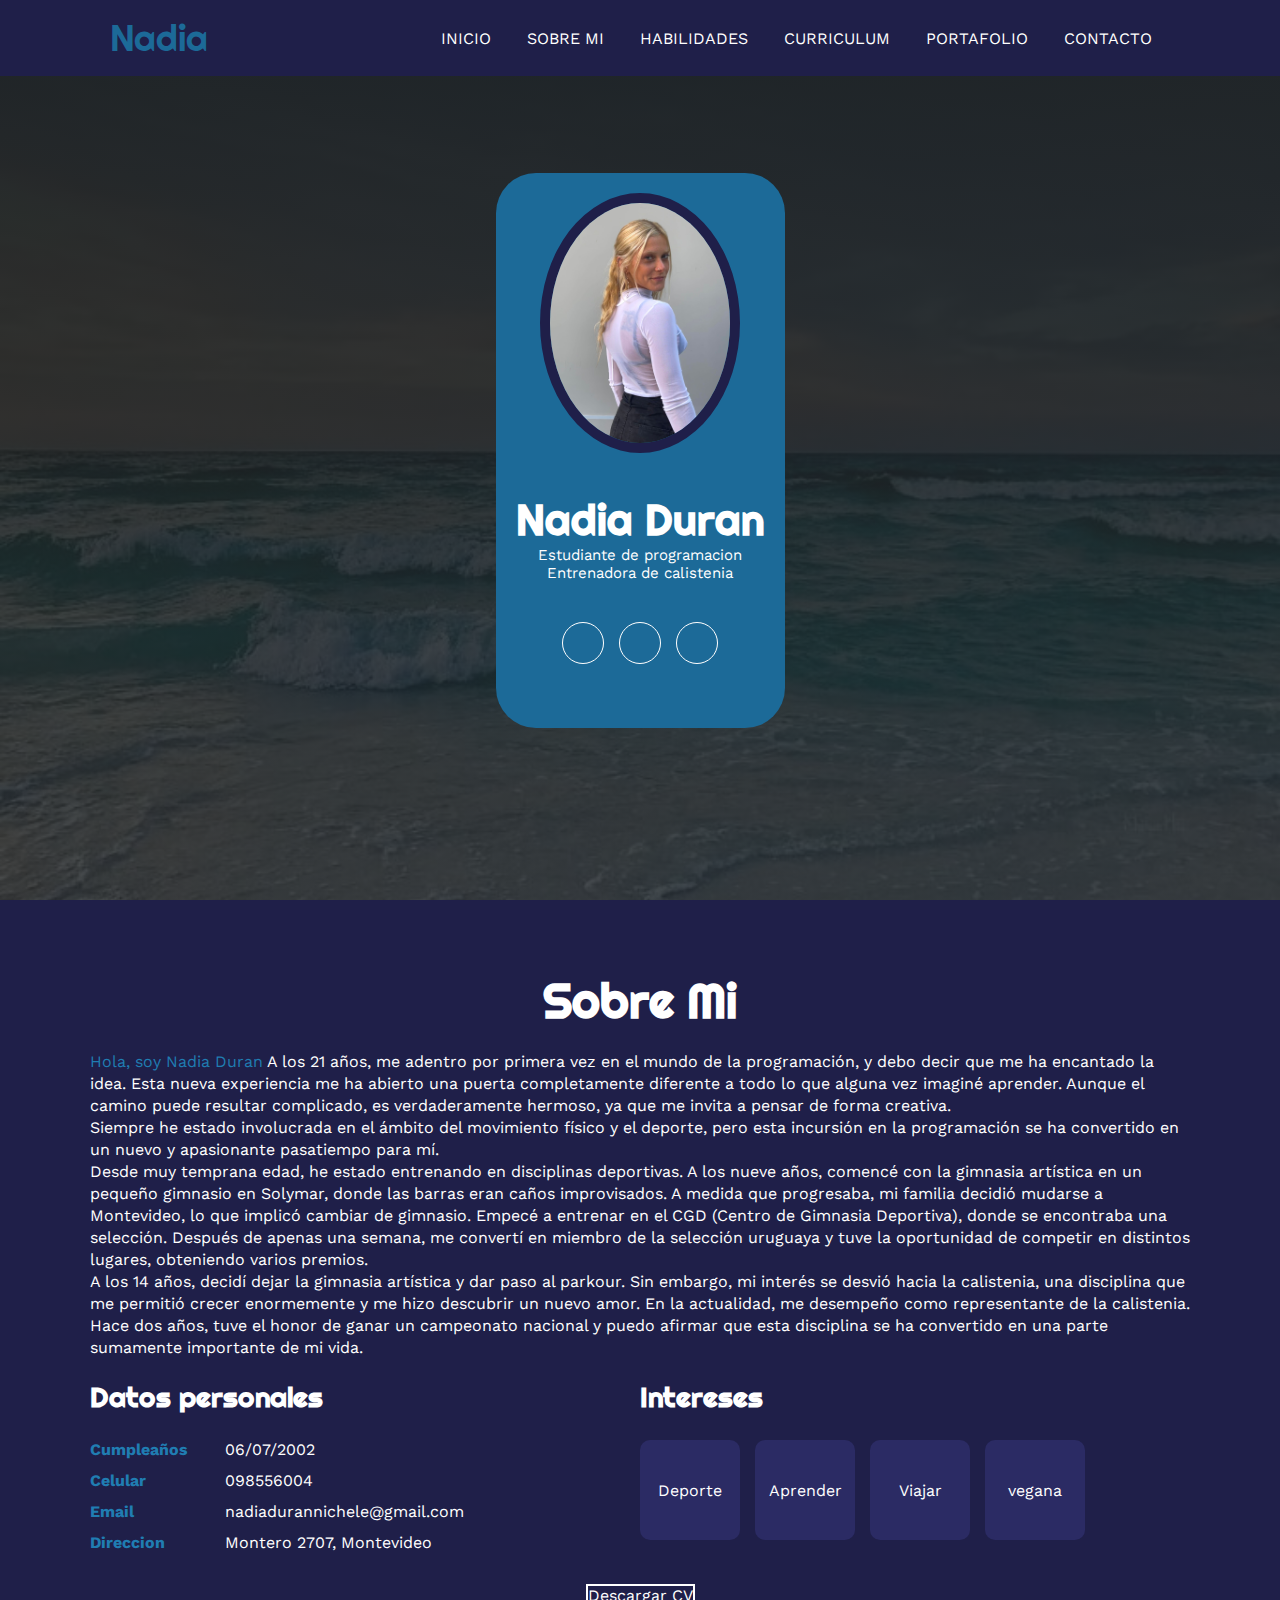
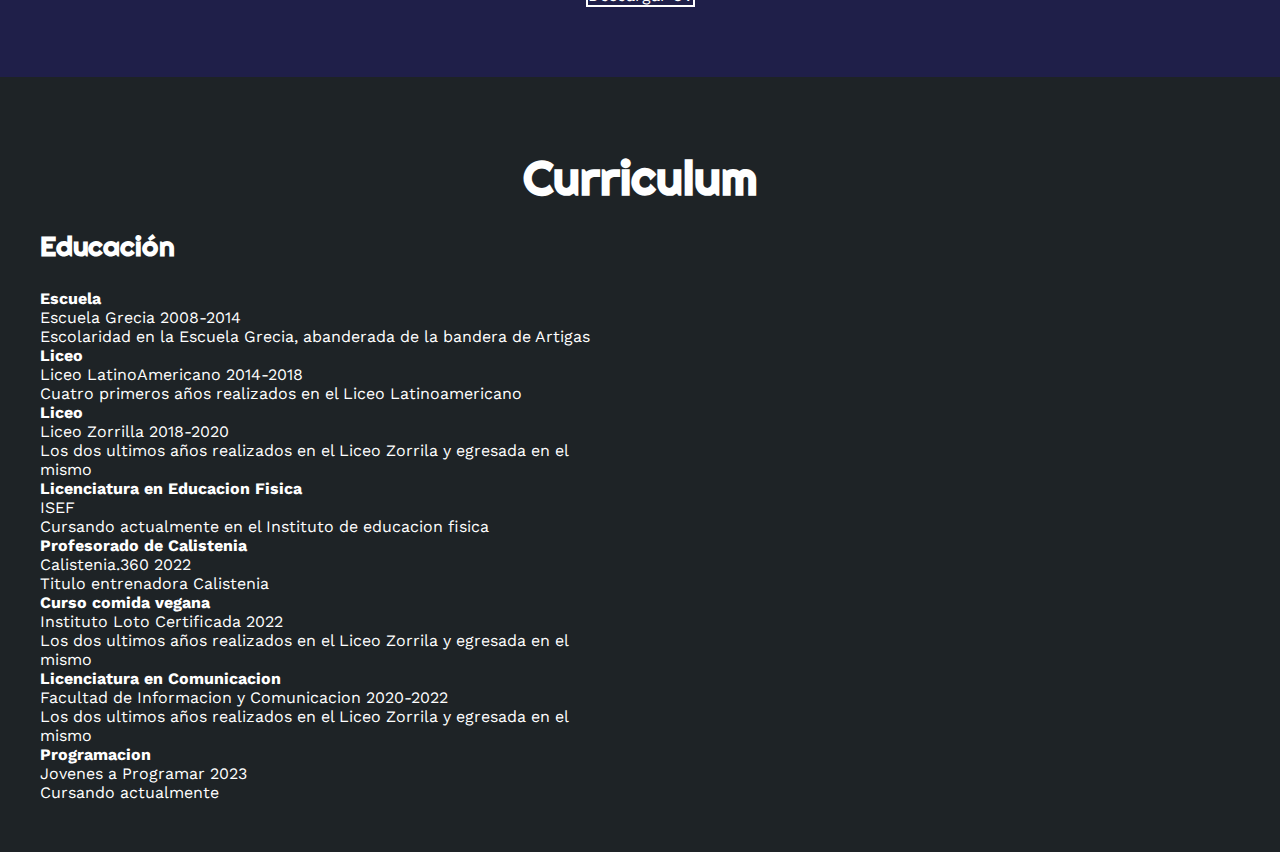
<file: index.html>
<!DOCTYPE html>
<html lang="en">
<head>
    <meta charset="UTF-8">
    <meta name="viewport" content="width=device-width, initial-scale=1.0">
    <title>Nadia Duran</title>
    <link href="portafolioEstilo.css" rel="stylesheet" type="text/css">
    <link rel="stylesheet" href="https://cdnjs.cloudflare.com/ajax/libs/font-awesome/6.4.0/css/all.min.css" integrity="sha512-iecdLmaskl7CVkqkXNQ/ZH/XLlvWZOJyj7Yy7tcenmpD1ypASozpmT/E0iPtmFIB46ZmdtAc9eNBvH0H/ZpiBw==" crossorigin="anonymous" referrerpolicy="no-referrer" />
    
</head>
<body>
    <!-- MENU ENCABEZADO -->
    <div class="contenedor">
        <header>
            <div class="logo">
                <a href="#">Nadia</a>
            </div>
            <nav id="nav">
                <ul>
                    <li><a href="#inicio">INICIO</a></li>
                    <li><a href="#sobremi">SOBRE MI</a></li>
                    <li><a href="#habilidades">HABILIDADES</a></li>
                    <li><a href="#curriculum">CURRICULUM</a></li>
                    <li><a href="#portafolio">PORTAFOLIO</a></li>
                    <li><a href="#contacto">CONTACTO</a></li>
                </ul>
            </nav>
            <div class="nav-responsive">
                <i class="fa-solid fa-bars"></i>
                
            </div>
        </header>
    </div>

    <!-- SECCION INICIO -->
    <section id="inicio" class="inicio">
        <div class="contenido-banner">
            <div class="contenedor-img">
                <img src="yo.jpg" alt="nadia" style="width: 200px; border-radius: 50%;">
            </div>
            <h1>Nadia Duran</h1>
            <h3>Estudiante de programacion</h3>
            <h3>Entrenadora de calistenia</h3>
            <div class="redes">
                <a href="#"><i class="fa-brands fa-instagram"></i></a>
                <a href="#"><i class="fa-brands fa-tiktok"></i></a>
                <a href="#"><i class="fa-brands fa-whatsapp"></i></a>
            </div>

        </div>
    </section>

    <!--SECCION SOBRE MI-->
    <section id="sobremi" class="sobremi">
        <div class="contenido-seccion">
            <h2>Sobre Mi</h2>
            <p><span>Hola, soy Nadia Duran </span>A los 21 años, me adentro por primera vez en el mundo de la programación, y debo decir que
                 me ha encantado la idea. Esta nueva experiencia me ha abierto una puerta completamente diferente a todo lo que alguna vez
                 imaginé aprender. Aunque el camino puede resultar complicado, es verdaderamente hermoso, ya que me invita a pensar de 
                 forma creativa.<br>Siempre he estado involucrada en el ámbito del movimiento físico y el deporte, pero esta incursión
                 en la programación se ha convertido en un nuevo y apasionante pasatiempo para mí.<br>
                 Desde muy temprana edad, he estado entrenando en disciplinas deportivas. A los nueve años, comencé con la gimnasia artística en un 
                 pequeño gimnasio en Solymar, donde las barras eran caños improvisados. A medida que progresaba, mi familia decidió mudarse
                 a Montevideo, lo que implicó cambiar de gimnasio. Empecé a entrenar en el CGD (Centro de Gimnasia Deportiva), donde se encontraba
                 una selección. Después de apenas una semana, me convertí en miembro de la selección uruguaya y tuve la oportunidad de competir en 
                 distintos lugares, obteniendo varios premios.<br>A los 14 años, decidí dejar la gimnasia artística y dar paso al parkour.
                 Sin embargo, mi interés se desvió hacia la calistenia, una disciplina que me permitió crecer enormemente y me hizo descubrir un
                 nuevo amor. En la actualidad, me desempeño como representante de la calistenia. Hace dos años, tuve el honor de ganar un campeonato
                 nacional y puedo afirmar que esta disciplina se ha convertido en una parte sumamente importante de mi vida.</p>


                 <div class="fila">
                    <!--datos persoanles-->
                    <div class="col">
                        <h3>Datos personales</h3>
                        <ul>
                            <li>
                                <strong>Cumpleaños</strong>
                                06/07/2002
                            </li>
                            <li>
                                <strong>Celular</strong>
                               098556004
                            </li>
                            <li>
                                <strong>Email</strong>
                                nadiadurannichele@gmail.com
                            </li>
                             <li>
                                <strong>Direccion</strong>
                                Montero 2707, Montevideo
                            </li>
                        </ul>

                    </div>

                    <!--intereses-->
                    <div class="col">
                        <h3>Intereses</h3>
                        <div class="contenedor-intereses">
                            <div class="interes">
                                <i class="fa-solid fa-dumbbell"></i>
                                <span>Deporte</span>
                            </div>
                            <div class="interes">
                                <i class="fa-solid fa-book"></i>
                                <span>Aprender</span>
                            </div>
                            <div class="interes">
                                <i class="fa-solid fa-plane"></i>
                                <span>Viajar</span>
                            </div>
                            <div class="interes">
                                <i class="fa-sharp fa-solid fa-seedling"></i>
                                <span>vegana</span>
                            </div>
                        </div>

                    </div>
                 </div>
                 <button>
                    Descargar CV <i class="fa-solid fa-download"></i>
                    <span class="overlay"></span>
                 </button>



        </div>
    
    </section>


    <!--SECCION CURRICULUM-->
    <section class="curriculum" id="curriculum">
        <div class="contenido-seccion"></div>
        <h2>Curriculum</h2>
        <div class="fila">
            <div class="col izquierda">
                <h3>Educación</h3>
                <div class="item izq">
                    <h4>Escuela </h4>
                    <span class="casa">Escuela Grecia</span>
                    <span class="fecha">2008-2014</span>
                    <p>Escolaridad en la Escuela Grecia, abanderada de la bandera de Artigas</p>
                     <div class="conectori">
                        <div class="circuloi">

                        </div>
                     </div>
                     <div class="item izq">
                        <h4>Liceo </h4>
                        <span class="casa">Liceo LatinoAmericano</span>
                        <span class="fecha">2014-2018</span>
                        <p>Cuatro primeros años realizados en el Liceo Latinoamericano</p>
                         <div class="conectori">
                            <div class="circuloi">
    
                            </div>
                         </div>
                         <div class="item izq">
                            <h4>Liceo </h4>
                            <span class="casa">Liceo Zorrilla</span>
                            <span class="fecha">2018-2020</span>
                            <p>Los dos ultimos años realizados en el Liceo Zorrila y egresada en el mismo</p>
                             <div class="conectori">
                                <div class="circuloi">
        
                                </div>
                             </div>
                             <div class="item izq">
                                <h4>Licenciatura en Educacion Fisica </h4>
                                <span class="casa">ISEF</span>
                                <p>Cursando actualmente en el Instituto de educacion fisica</p>
                                 <div class="conectori">
                                    <div class="circuloi">
            
                                    </div>
                                 </div>
                                 <div class="item izq">
                                    <h4>Profesorado de Calistenia </h4>
                                    <span class="casa">Calistenia.360</span>
                                    <span class="fecha">2022</span>
                                    <p>Titulo entrenadora Calistenia</p>
                                     <div class="conectori">
                                        <div class="circuloi">
                
                                        </div>
                                     </div>
                                     <div class="item izq">
                                        <h4>Curso comida vegana </h4>
                                        <span class="casa">Instituto Loto</span>
                                        <span class="fecha">Certificada 2022</span>
                                        <p>Los dos ultimos años realizados en el Liceo Zorrila y egresada en el mismo</p>
                                         <div class="conectori">
                                            <div class="circuloi">
                    
                                            </div>
                                         </div>
                                         <div class="item izq">
                                            <h4>Licenciatura en Comunicacion </h4>
                                            <span class="casa">Facultad de Informacion y Comunicacion</span>
                                            <span class="fecha">2020-2022</span>
                                            <p>Los dos ultimos años realizados en el Liceo Zorrila y egresada en el mismo</p>
                                             <div class="conectori">
                                                <div class="circuloi">
                        
                                                </div>
                                             </div>
                                             <div class="item izq">
                                                <h4>Programacion </h4>
                                                <span class="casa">Jovenes a Programar</span>
                                                <span class="fecha">2023</span>
                                                <p>Cursando actualmente</p>
                                                 <div class="conectori">
                                                    <div class="circuloi">
                            
                                                    </div>
                                                 </div>
                                             </div>
                     
                     
                </div>
            </div>

            
                                 

                                
                                        
            </div>
                            
        </div>
</body>
</html>
</file>
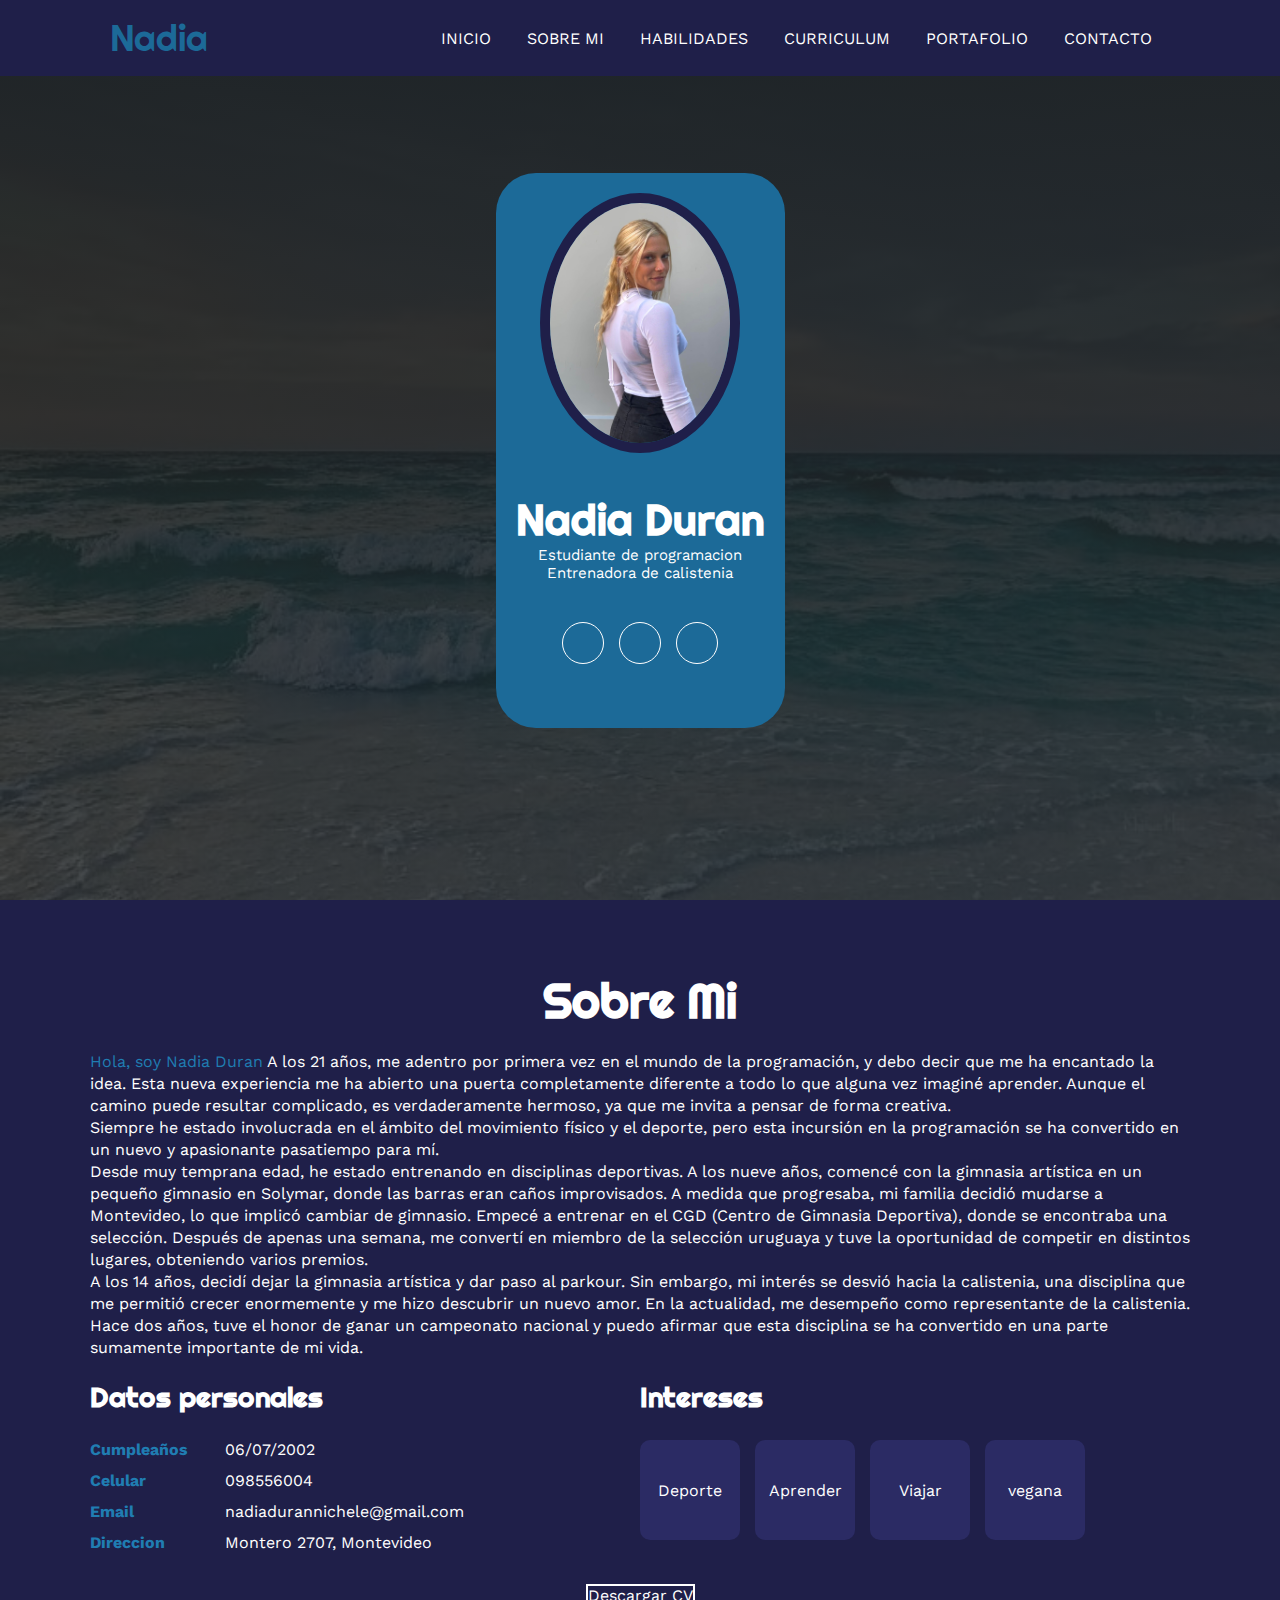
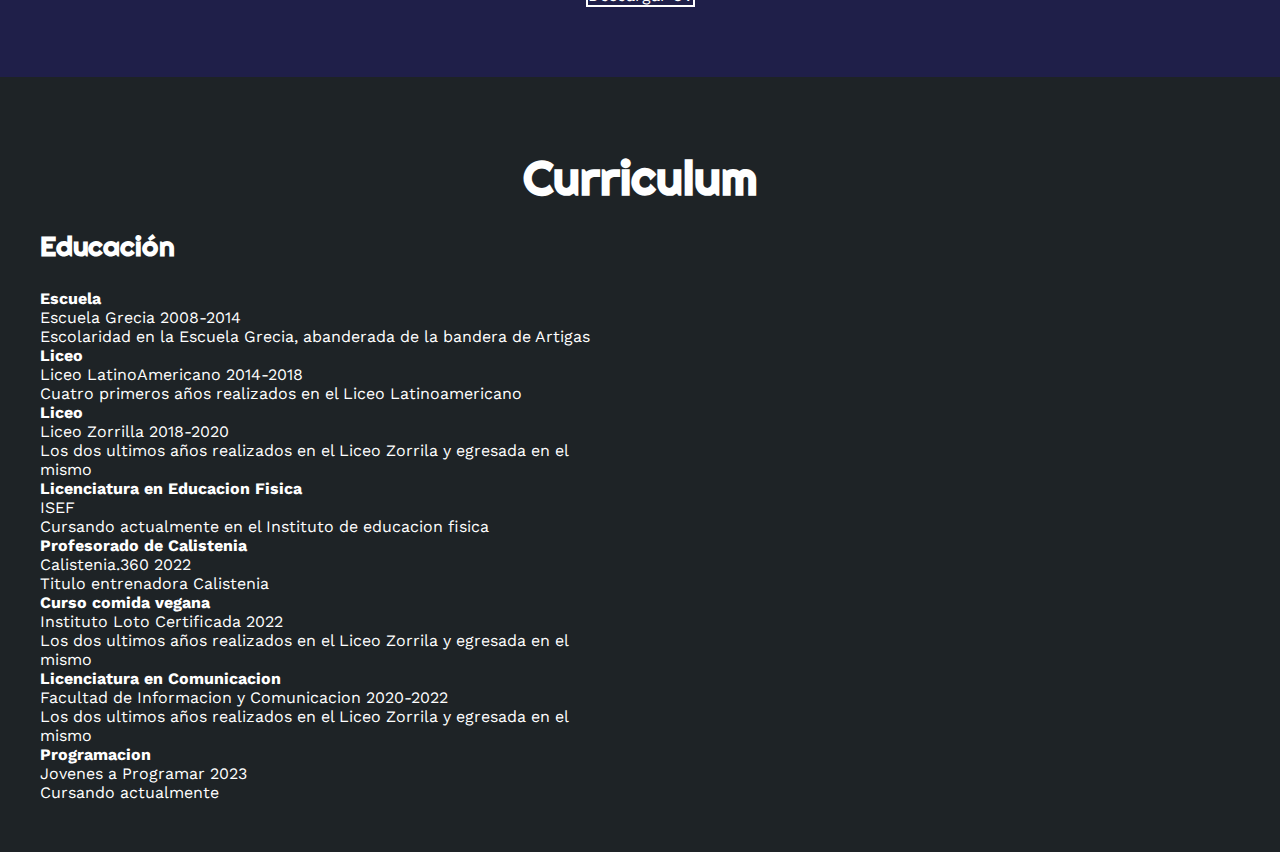
<file: portafolio.html>
<!DOCTYPE html>
<html lang="en">
<head>
    <meta charset="UTF-8">
    <meta name="viewport" content="width=device-width, initial-scale=1.0">
    <title>Nadia Duran</title>
    <link href="portafolioEstilo.css" rel="stylesheet" type="text/css">
    <link rel="stylesheet" href="https://cdnjs.cloudflare.com/ajax/libs/font-awesome/6.4.0/css/all.min.css" integrity="sha512-iecdLmaskl7CVkqkXNQ/ZH/XLlvWZOJyj7Yy7tcenmpD1ypASozpmT/E0iPtmFIB46ZmdtAc9eNBvH0H/ZpiBw==" crossorigin="anonymous" referrerpolicy="no-referrer" />
    
</head>
<body>
    <!-- MENU ENCABEZADO -->
    <div class="contenedor">
        <header>
            <div class="logo">
                <a href="#">Nadia</a>
            </div>
            <nav id="nav">
                <ul>
                    <li><a href="#inicio">INICIO</a></li>
                    <li><a href="#sobremi">SOBRE MI</a></li>
                    <li><a href="#habilidades">HABILIDADES</a></li>
                    <li><a href="#curriculum">CURRICULUM</a></li>
                    <li><a href="#portafolio">PORTAFOLIO</a></li>
                    <li><a href="#contacto">CONTACTO</a></li>
                </ul>
            </nav>
            <div class="nav-responsive">
                <i class="fa-solid fa-bars"></i>
                
            </div>
        </header>
    </div>

    <!-- SECCION INICIO -->
    <section id="inicio" class="inicio">
        <div class="contenido-banner">
            <div class="contenedor-img">
                <img src="yo.jpg" alt="nadia" style="width: 200px; border-radius: 50%;">
            </div>
            <h1>Nadia Duran</h1>
            <h3>Estudiante de programacion</h3>
            <h3>Entrenadora de calistenia</h3>
            <div class="redes">
                <a href="#"><i class="fa-brands fa-instagram"></i></a>
                <a href="#"><i class="fa-brands fa-tiktok"></i></a>
                <a href="#"><i class="fa-brands fa-whatsapp"></i></a>
            </div>

        </div>
    </section>

    <!--SECCION SOBRE MI-->
    <section id="sobremi" class="sobremi">
        <div class="contenido-seccion">
            <h2>Sobre Mi</h2>
            <p><span>Hola, soy Nadia Duran </span>A los 21 años, me adentro por primera vez en el mundo de la programación, y debo decir que
                 me ha encantado la idea. Esta nueva experiencia me ha abierto una puerta completamente diferente a todo lo que alguna vez
                 imaginé aprender. Aunque el camino puede resultar complicado, es verdaderamente hermoso, ya que me invita a pensar de 
                 forma creativa.<br>Siempre he estado involucrada en el ámbito del movimiento físico y el deporte, pero esta incursión
                 en la programación se ha convertido en un nuevo y apasionante pasatiempo para mí.<br>
                 Desde muy temprana edad, he estado entrenando en disciplinas deportivas. A los nueve años, comencé con la gimnasia artística en un 
                 pequeño gimnasio en Solymar, donde las barras eran caños improvisados. A medida que progresaba, mi familia decidió mudarse
                 a Montevideo, lo que implicó cambiar de gimnasio. Empecé a entrenar en el CGD (Centro de Gimnasia Deportiva), donde se encontraba
                 una selección. Después de apenas una semana, me convertí en miembro de la selección uruguaya y tuve la oportunidad de competir en 
                 distintos lugares, obteniendo varios premios.<br>A los 14 años, decidí dejar la gimnasia artística y dar paso al parkour.
                 Sin embargo, mi interés se desvió hacia la calistenia, una disciplina que me permitió crecer enormemente y me hizo descubrir un
                 nuevo amor. En la actualidad, me desempeño como representante de la calistenia. Hace dos años, tuve el honor de ganar un campeonato
                 nacional y puedo afirmar que esta disciplina se ha convertido en una parte sumamente importante de mi vida.</p>


                 <div class="fila">
                    <!--datos persoanles-->
                    <div class="col">
                        <h3>Datos personales</h3>
                        <ul>
                            <li>
                                <strong>Cumpleaños</strong>
                                06/07/2002
                            </li>
                            <li>
                                <strong>Celular</strong>
                               098556004
                            </li>
                            <li>
                                <strong>Email</strong>
                                nadiadurannichele@gmail.com
                            </li>
                             <li>
                                <strong>Direccion</strong>
                                Montero 2707, Montevideo
                            </li>
                        </ul>

                    </div>

                    <!--intereses-->
                    <div class="col">
                        <h3>Intereses</h3>
                        <div class="contenedor-intereses">
                            <div class="interes">
                                <i class="fa-solid fa-dumbbell"></i>
                                <span>Deporte</span>
                            </div>
                            <div class="interes">
                                <i class="fa-solid fa-book"></i>
                                <span>Aprender</span>
                            </div>
                            <div class="interes">
                                <i class="fa-solid fa-plane"></i>
                                <span>Viajar</span>
                            </div>
                            <div class="interes">
                                <i class="fa-sharp fa-solid fa-seedling"></i>
                                <span>vegana</span>
                            </div>
                        </div>

                    </div>
                 </div>
                 <button>
                    Descargar CV <i class="fa-solid fa-download"></i>
                    <span class="overlay"></span>
                 </button>



        </div>
    
    </section>


    <!--SECCION CURRICULUM-->
    <section class="curriculum" id="curriculum">
        <div class="contenido-seccion"></div>
        <h2>Curriculum</h2>
        <div class="fila">
            <div class="col izquierda">
                <h3>Educación</h3>
                <div class="item izq">
                    <h4>Escuela </h4>
                    <span class="casa">Escuela Grecia</span>
                    <span class="fecha">2008-2014</span>
                    <p>Escolaridad en la Escuela Grecia, abanderada de la bandera de Artigas</p>
                     <div class="conectori">
                        <div class="circuloi">

                        </div>
                     </div>
                     <div class="item izq">
                        <h4>Liceo </h4>
                        <span class="casa">Liceo LatinoAmericano</span>
                        <span class="fecha">2014-2018</span>
                        <p>Cuatro primeros años realizados en el Liceo Latinoamericano</p>
                         <div class="conectori">
                            <div class="circuloi">
    
                            </div>
                         </div>
                         <div class="item izq">
                            <h4>Liceo </h4>
                            <span class="casa">Liceo Zorrilla</span>
                            <span class="fecha">2018-2020</span>
                            <p>Los dos ultimos años realizados en el Liceo Zorrila y egresada en el mismo</p>
                             <div class="conectori">
                                <div class="circuloi">
        
                                </div>
                             </div>
                             <div class="item izq">
                                <h4>Licenciatura en Educacion Fisica </h4>
                                <span class="casa">ISEF</span>
                                <p>Cursando actualmente en el Instituto de educacion fisica</p>
                                 <div class="conectori">
                                    <div class="circuloi">
            
                                    </div>
                                 </div>
                                 <div class="item izq">
                                    <h4>Profesorado de Calistenia </h4>
                                    <span class="casa">Calistenia.360</span>
                                    <span class="fecha">2022</span>
                                    <p>Titulo entrenadora Calistenia</p>
                                     <div class="conectori">
                                        <div class="circuloi">
                
                                        </div>
                                     </div>
                                     <div class="item izq">
                                        <h4>Curso comida vegana </h4>
                                        <span class="casa">Instituto Loto</span>
                                        <span class="fecha">Certificada 2022</span>
                                        <p>Los dos ultimos años realizados en el Liceo Zorrila y egresada en el mismo</p>
                                         <div class="conectori">
                                            <div class="circuloi">
                    
                                            </div>
                                         </div>
                                         <div class="item izq">
                                            <h4>Licenciatura en Comunicacion </h4>
                                            <span class="casa">Facultad de Informacion y Comunicacion</span>
                                            <span class="fecha">2020-2022</span>
                                            <p>Los dos ultimos años realizados en el Liceo Zorrila y egresada en el mismo</p>
                                             <div class="conectori">
                                                <div class="circuloi">
                        
                                                </div>
                                             </div>
                                             <div class="item izq">
                                                <h4>Programacion </h4>
                                                <span class="casa">Jovenes a Programar</span>
                                                <span class="fecha">2023</span>
                                                <p>Cursando actualmente</p>
                                                 <div class="conectori">
                                                    <div class="circuloi">
                            
                                                    </div>
                                                 </div>
                                             </div>
                     
                     
                </div>
            </div>

            
                                 

                                
                                        
            </div>
                            
        </div>
</body>
</html>
</file>
<file: portafolioEstilo.css>
@import url('https://fonts.googleapis.com/css2?family=Righteous&family=Work+Sans:wght@100;200;300;600;800& display=swap');
*{
    box-sizing: border-box;
    font-family: "Work Sans";
    margin: 0;
    padding: 0;

}
html{
    /*me permite deslizar cuando hago clic en los links del menu*/
    scroll-behavior: smooth;
}

/*MENU*/
.contenedor{
    background: #1f1f49;
    position: fixed;
    width: 100%;
    top: 0;
    left: 0;
    z-index: 99;
}

.contenedor header{
    max-width: 1100px;
    margin: auto;
    display: flex;
    justify-content: space-between;
    align-items: center;
    padding: 15px 20px;

}
.contenedor header .logo a{
    font-family: "Righteous";
    font-size: 36px;
    color: #1c6a98;
    text-decoration: none;
     

}
.contenedor header ul{
    display: flex;
    list-style: none;

}
.contenedor header nav ul li a{
    text-align: none;
    color: #fff;
    margin: 0 15px;
    padding: 3px;
    transition: .5s;
    text-decoration: none;
}

.contenedor header nav ul li a:hover{
    color: #1cb698;
}
.nav-responsive{
    background-color: #1cb698;
    color: #fff;
    padding: 5px 10px;
    border-radius: 5px;
    cursor: pointer;
    display: none;
}
/*SECCION INICIO*/
.inicio{
    background: linear-gradient(to top, rgba(30,35,38,.8), rgba(30,35,38,1)),
    url(fondo.jpg);
    background-size: cover;
    /* se utiliza para establecer la altura de un elemento*/
    height: 100vh;
    color: #fff;
    display: flex;
    align-items: center;

}
.inicio .contenido-banner{
    padding: 20px;
    background-color: #1c6a98;
    max-width: 350px;
    margin: auto; /*lo centra perfectamente*/
    text-align: center;
    border-radius: 40px;

}
.inicio .contenido-banner img{
    margin-top: 40px;
    border: 10px solid #1f1f49;
    display: block;
    width: 80%;
    margin: auto;
    border-radius: 100%;
   
    
}
.inicio .contenido-banner h1{
    margin-top: 40px;
    font-size: 42px;
    font-family: "Righteous";
}
.inicio .contenido-banner h2{
    font-size: 15px;
    font-weight: normal;
}
.inicio .contenido-banner h3{
    font-size: 15px;
    font-weight: normal;

}
.inicio .contenido-banner .redes a{
    color: #fff;
    display: inline-block;
    text-decoration: none;
    border: 1px solid #fff;
    border-radius: 100%;
    width: 42px;
    height: 42px;
    line-height: 42px; /*lo centra en el contenedor*/
    margin: 40px 5px; /*40 arriba abajo 5 los costados*/
    font-size: 20px;
    transition: .3s;
}
.inicio .contenido-banner .redes a:hover{
    background-color: #1f1f49;
}
.sobremi{
    background-color: #1f1f49;
    color: #fff;
    padding: 50px 20px;
}
.sobremi .contenido-seccion{
    max-width: 1100px;
    margin: auto;
   
    
}
.sobremi .contenido-seccion p span{
    color: #207db2;
    width: 130px;
}

.sobremi  h2{
    font-size: 48px;
    font-family: "Righteous";
    text-align: center;
    padding: 20px 0;

}
.sobremi .contenido-seccion p{
    font: 18px;
    line-height: 22px;
    margin-bottom: 20px;
}
.sobremi .fila{
    display: flex;
   
}
.sobremi .fila .col{
    width: 50%;

}
.sobremi .fila .col h3{
    font-size: 28px;
    font-family: "Righteous";
    margin-bottom: 25px; /*margen inferior de un elemento*/

}
.sobremi .fila .col ul{
    list-style: none;
}
.sobremi .fila .col ul li{
    margin: 12px 0;
}
.sobremi .fila .col ul li strong{
    display: inline-block;
    color: #207db2;
    width: 130px;
}
.sobremi .fila .col .contenedor-intereses{
    display: flex;
    flex-wrap: wrap;
}
.sobremi .fila .col .contenedor-intereses .interes{
    width: 100px;
    height: 100px;
    background-color: #2b2b64;
    border-radius: 10px;
    margin:  0 15px 15px 0;
    display: flex;
    flex-direction: column;
    align-items: center;
    justify-content: center; /*centra*/
    transition: .3s;
    cursor: pointer;

}
.sobremi .fila .col .contenedor-intereses .interes:hover{
    background-color: #207db2;
}
.sobremi .fila .col .contenedor-intereses .interes i{
    font-size: 30px; /*agrando icono*/
}
.sobremi button{
    cursor: pointer;
    background-color: transparent;
    border: 2px solid #fff;
    width: fit-content;/* el elemento se ajustará automáticamente para adaptarse al tamaño*/
    display: block;
    margin: 20px auto; /* se establece un margen superior e inferior de 20 píxeles, mientras que el valor "auto" se encarga de ajustar automáticamente los márgenes izquierdo y derecho */
    font-size: 16px;
    color: #fff;
    position: relative;
    z-index: 10;
   
}
.sobremi button .overlay{
    position: absolute;
    top: 0;
    left: 0;
    width: 0;
    height: 100%;
    background-color: #207db2;
    z-index: -1;
    transition: 1s;
   
}
.sobremi button:hover .overlay{
    width: 100%;

}

/*SECCIONM CURRICULUM*/
.curriculum{
    background-color: #1e2326;
    color: #fff;
    padding: 50px 20px;
}
.curriculum .contenido-seccion{
    max-width: 1100px;
    margin: auto;
}
.curriculum h2{
    font-size: 48px;
    font-family: "Righteous";
    text-align: center;
    padding: 20px 0;

}
.curriculum .fila{
    display: flex;
}
.curriculum .fila .col{
    width: 49%;
    padding:  0 20px;
}
.curriculum .fila .col h3{
    font-size: 28px;
    font-family: "Righteous";
    margin-bottom: 25px;
}
</file>
